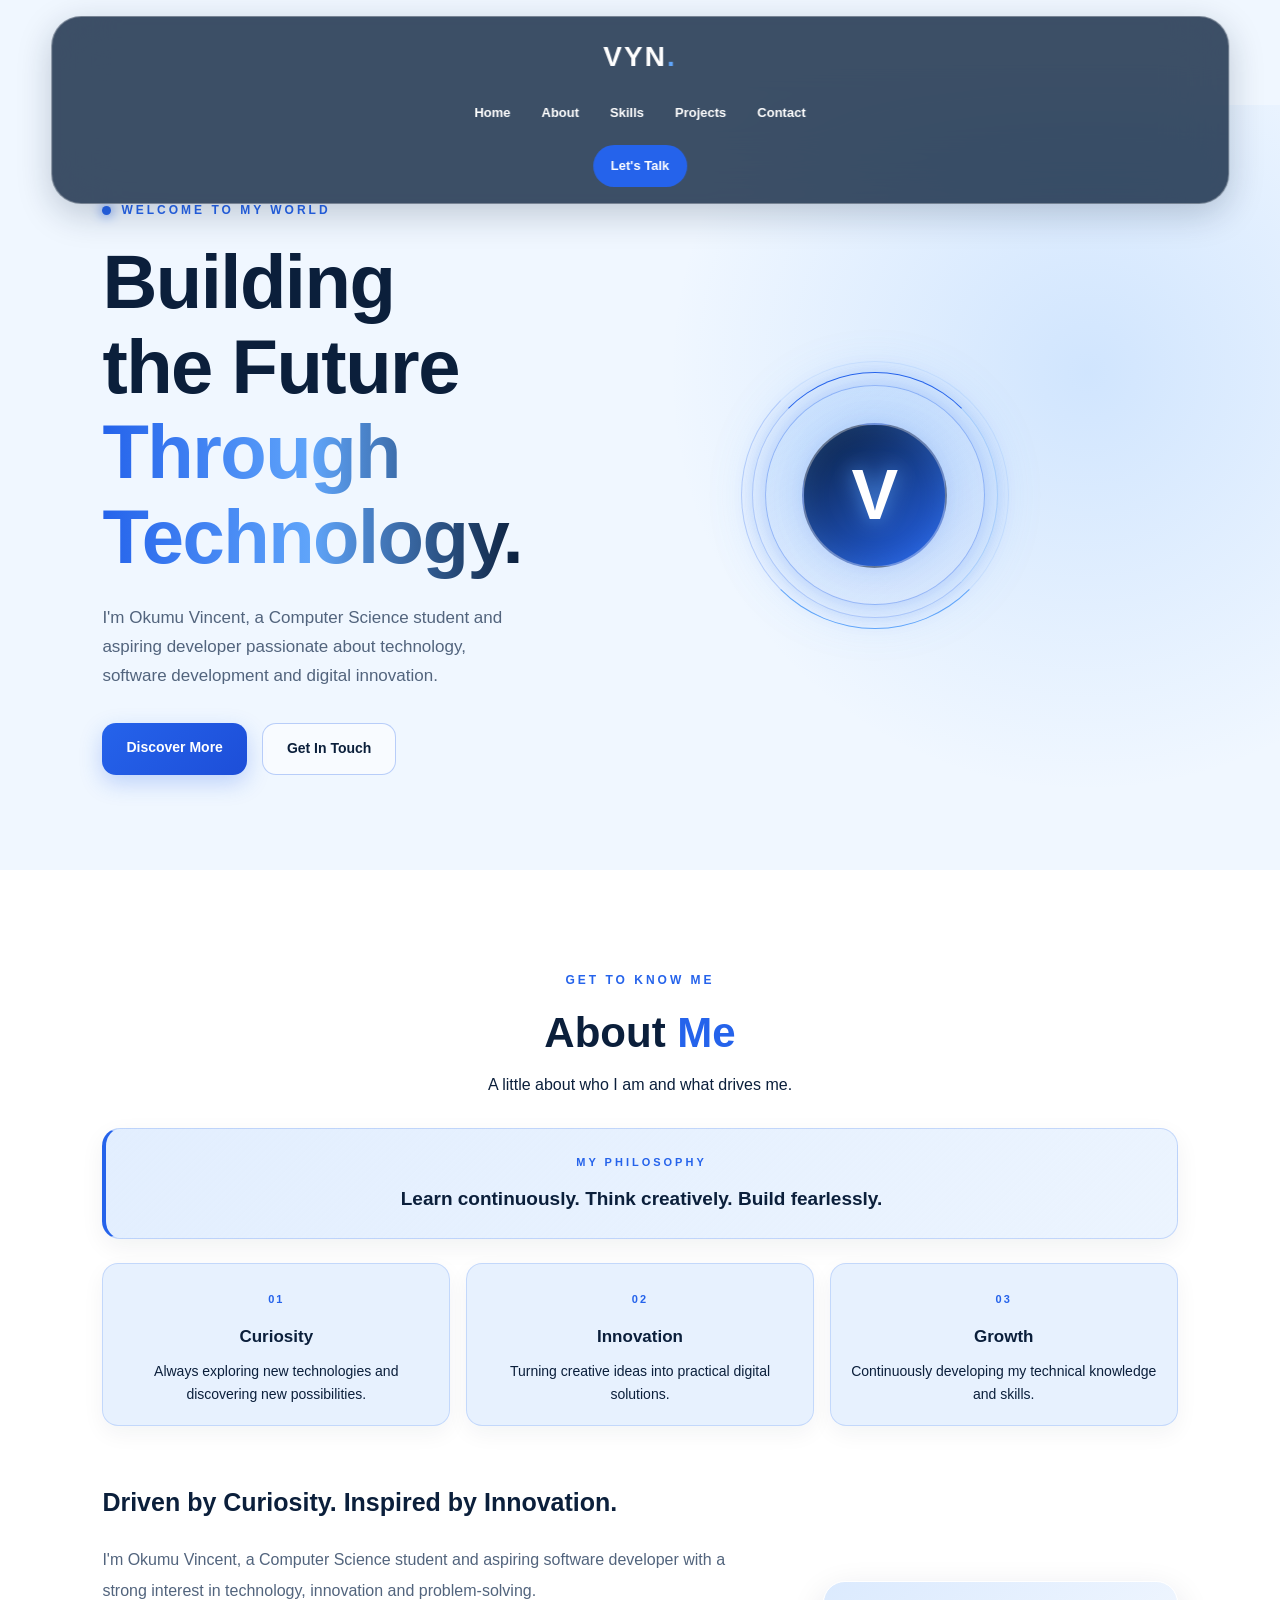
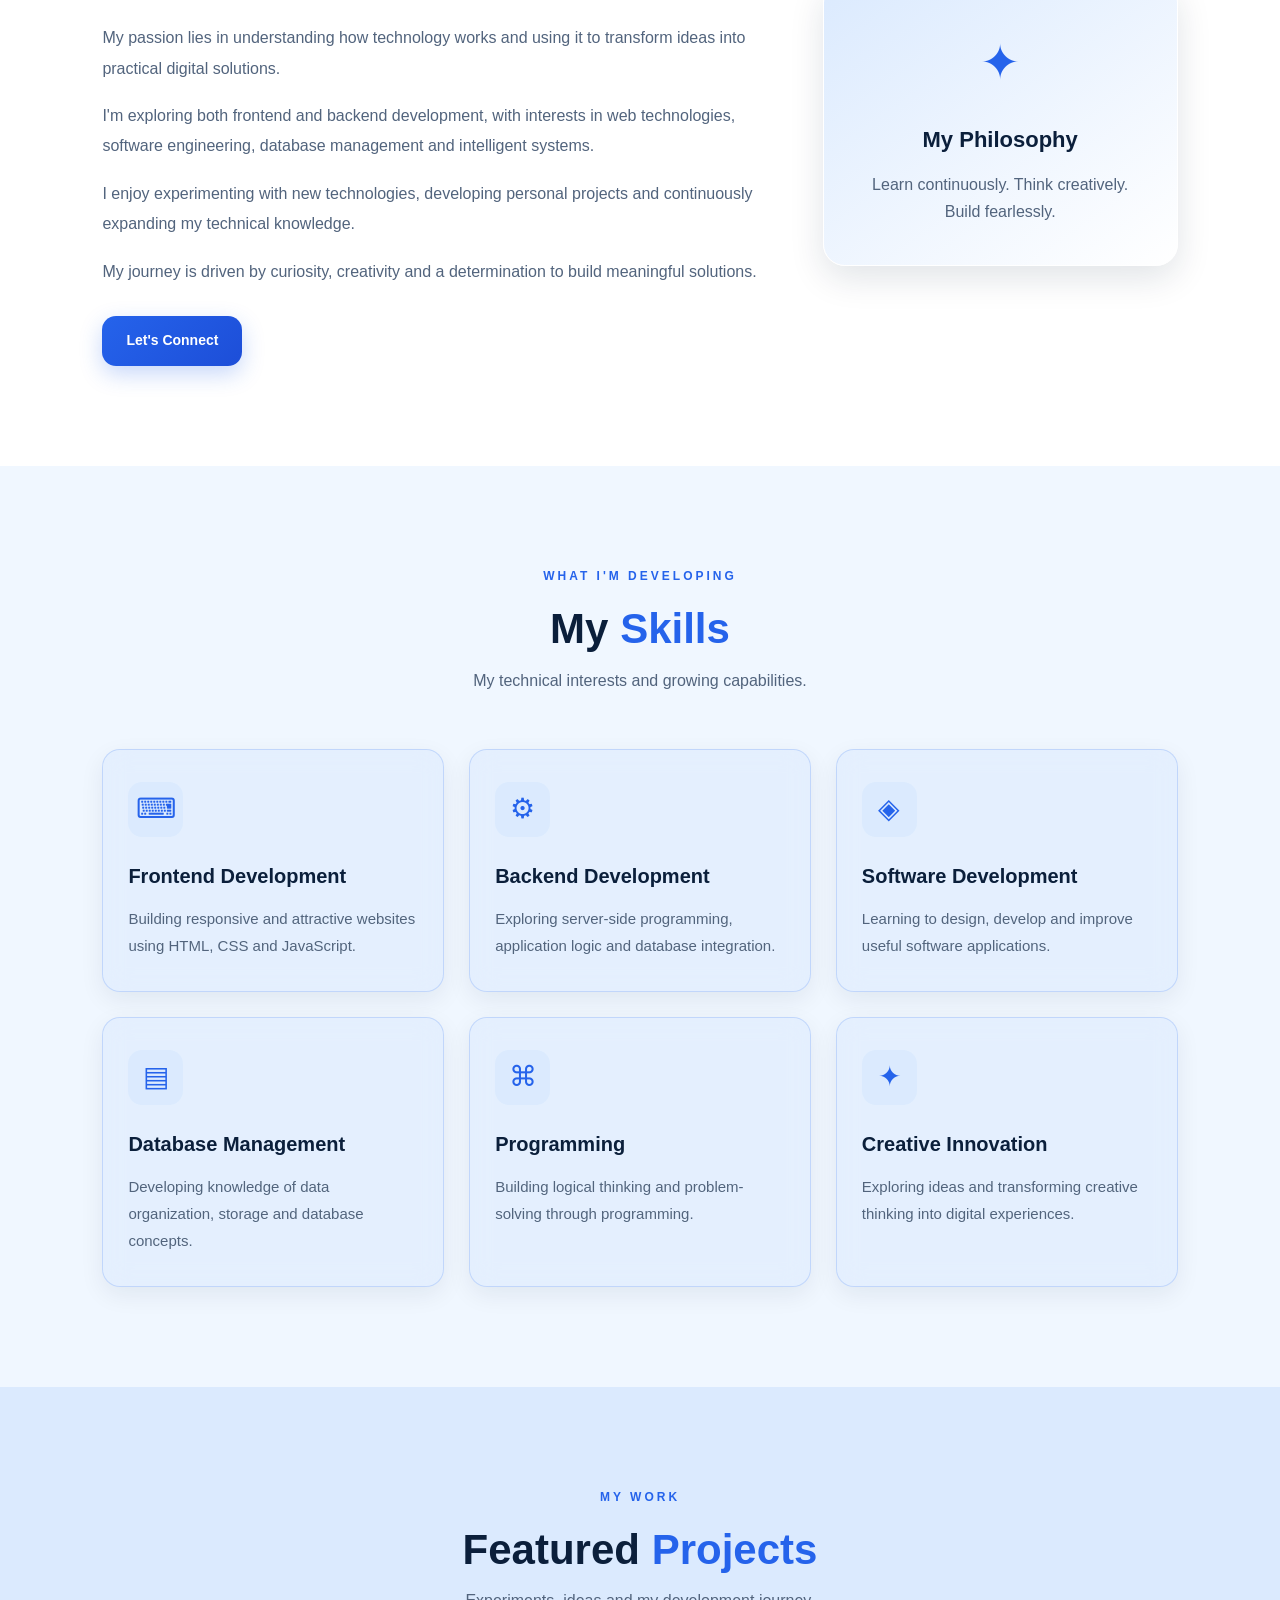
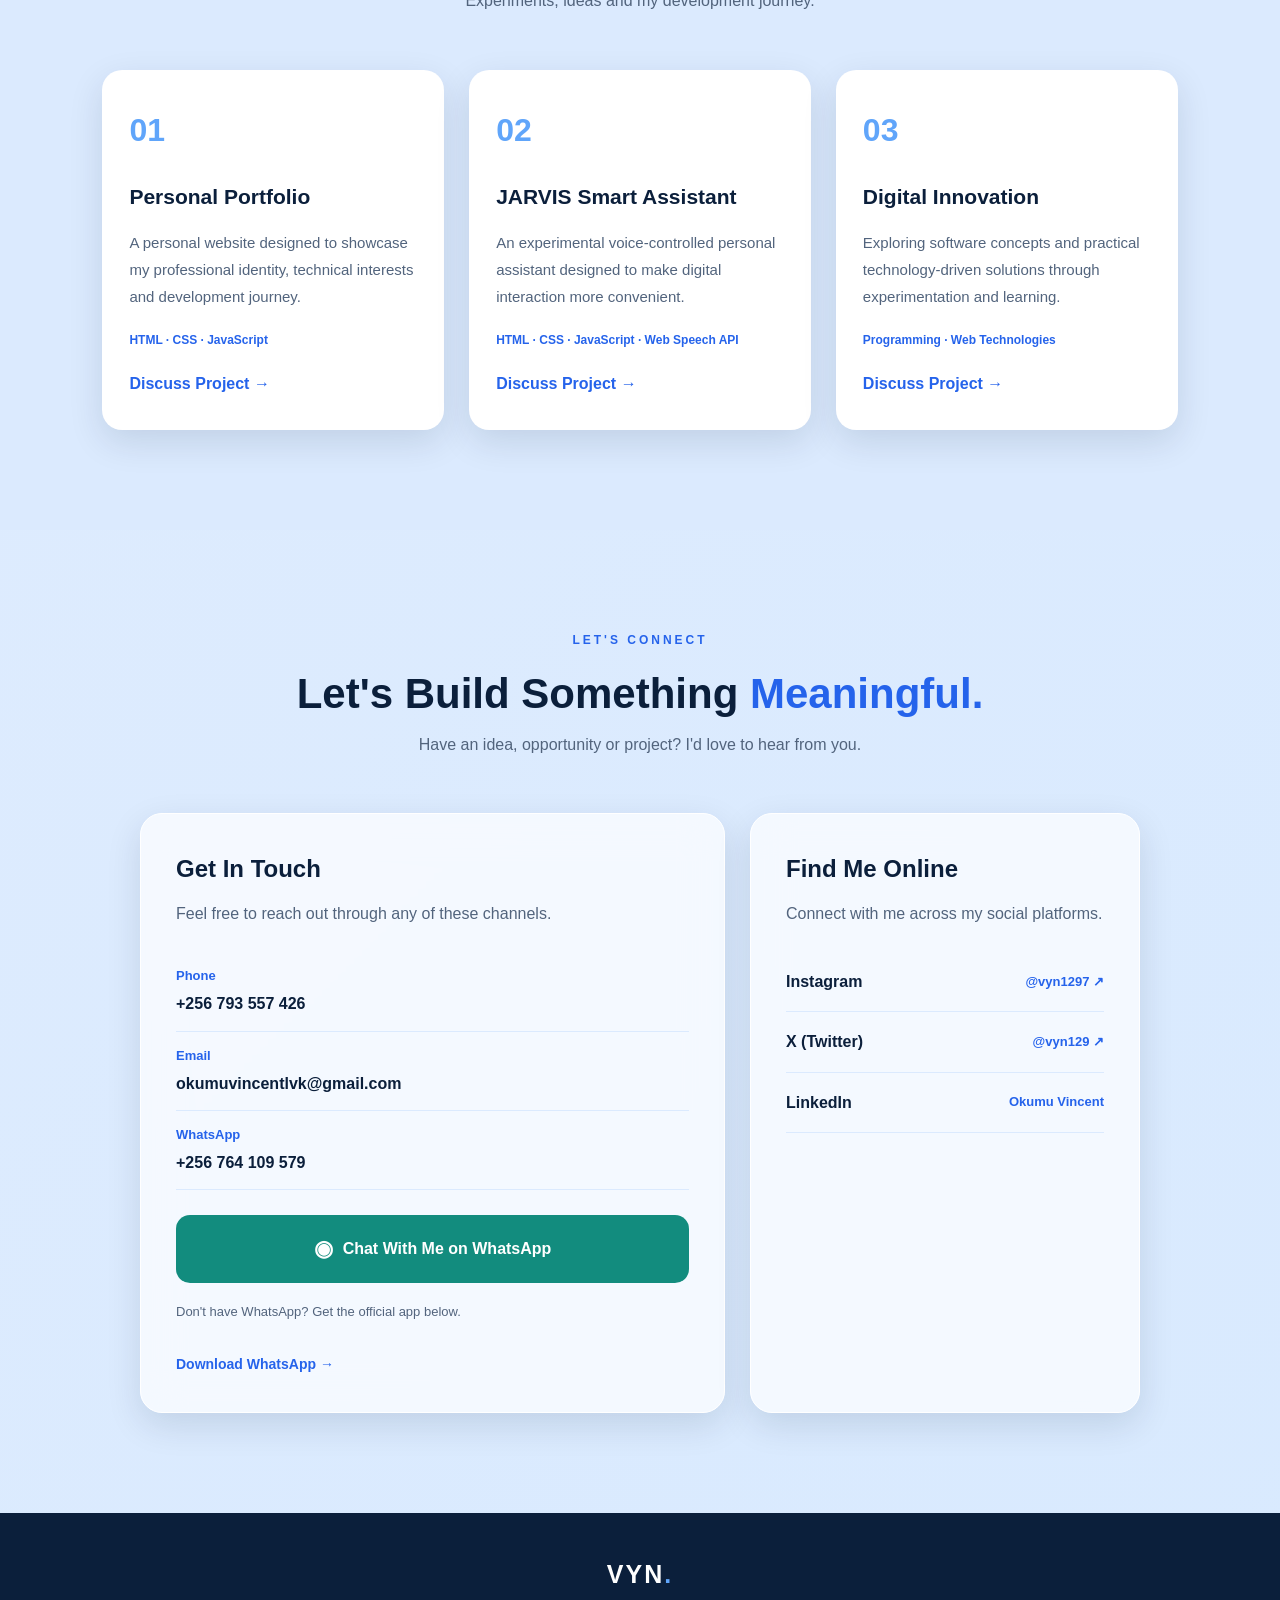
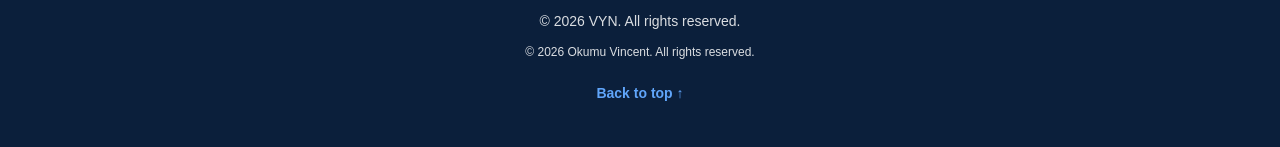
<file: index.html>
<!DOCTYPE html>
<html lang="en">
<head>
  <meta charset="UTF-8">
  <meta name="viewport" content="width=device-width, initial-scale=1.0">

  <title>Okumu Vincent | Computer Science Student & Developer</title>

  <meta name="description" content="Explore Okumu Vincent's portfolio, showcasing computer science, web development and programming projects.">

  <meta name="author" content="Okumu Vincent">

  <link rel="stylesheet" href="style.css">
</head>
<body>


  <!-- NAVIGATION -->
  <header class="navbar">
    <a href="#home" class="logo">VYN<span>.</span></a>

    
<nav class="main-nav">
  <a href="#home">Home</a>
  <a href="#about">About</a>
  <a href="#skills">Skills</a>
  <a href="#projects">Projects</a>
  <a href="#contact">Contact</a>
</nav>


    <a href="#contact" class="nav-button">Let's Talk</a>
  </header>

  
<!-- HERO -->
<section id="home" class="hero">
  <div class="hero-content">
    <p class="hero-tag">
      <span class="tag-dot"></span>
      WELCOME TO MY WORLD
    </p>

    <h1>
      Building the Future
      <span>Through Technology.</span>
    </h1>

    <p class="hero-description">
      I'm Okumu Vincent, a Computer Science student
      and aspiring developer passionate about technology,
      software development and digital innovation.
    </p>

    <div class="hero-buttons">
      <a href="#about" class="btn-primary">
        Discover More
      </a>

      <a href="#contact" class="btn-outline">
        Get In Touch
      </a>
    </div>
  </div>

  <div class="hero-visual">
    <div class="hero-circle">
      <div class="inner-circle">
        <span>V</span>
      </div>
    </div>
  </div>
</section>


  <!-- ABOUT -->
  <section id="about" class="about">
    <div class="section-heading">
      <p class="section-tag">GET TO KNOW ME</p>
      <h2>About <span>Me</span></h2>
      <p>A little about who I am and what drives me.</p>
      <div class="about-philosophy">
  <span>MY PHILOSOPHY</span>
  <h3>Learn continuously. Think creatively. Build fearlessly.</h3>
</div>
      
<div class="about-values">

  <div class="value-card">
    <span class="value-number">01</span>
    <h3>Curiosity</h3>
    <p>Always exploring new technologies and discovering new possibilities.</p>
  </div>

  <div class="value-card">
    <span class="value-number">02</span>
    <h3>Innovation</h3>
    <p>Turning creative ideas into practical digital solutions.</p>
  </div>

  <div class="value-card">
    <span class="value-number">03</span>
    <h3>Growth</h3>
    <p>Continuously developing my technical knowledge and skills.</p>
  </div>

</div>

    </div>

    <div class="about-content">
      <div class="about-text">
        <h3>Driven by Curiosity. Inspired by Innovation.</h3>

        <p>
          I'm Okumu Vincent, a Computer Science student
          and aspiring software developer with a strong
          interest in technology, innovation and problem-solving.
        </p>

        <p>
          My passion lies in understanding how technology works
          and using it to transform ideas into practical
          digital solutions.
        </p>

        <p>
          I'm exploring both frontend and backend development,
          with interests in web technologies, software engineering,
          database management and intelligent systems.
        </p>

        <p>
          I enjoy experimenting with new technologies,
          developing personal projects and continuously
          expanding my technical knowledge.
        </p>

        <p>
          My journey is driven by curiosity, creativity
          and a determination to build meaningful solutions.
        </p>

        <a href="#contact" class="btn-primary">Let's Connect</a>
      </div>

      <div class="about-card">
        <div class="about-icon">✦</div>
        <h3>My Philosophy</h3>
        <p>
          Learn continuously. Think creatively.
          Build fearlessly.
        </p>
      </div>
    </div>
  </section>

  <!-- SKILLS -->
  <section id="skills" class="skills">
    <div class="section-heading">
      <p class="section-tag">WHAT I'M DEVELOPING</p>
      <h2>My <span>Skills</span></h2>
      <p>My technical interests and growing capabilities.</p>
    </div>

    <div class="skills-container">

      <div class="skill-card">
        <div class="skill-icon">⌨</div>
        <h3>Frontend Development</h3>
        <p>
          Building responsive and attractive websites
          using HTML, CSS and JavaScript.
        </p>
      </div>

      <div class="skill-card">
        <div class="skill-icon">⚙</div>
        <h3>Backend Development</h3>
        <p>
          Exploring server-side programming,
          application logic and database integration.
        </p>
      </div>

      <div class="skill-card">
        <div class="skill-icon">◈</div>
        <h3>Software Development</h3>
        <p>
          Learning to design, develop and improve
          useful software applications.
        </p>
      </div>

      <div class="skill-card">
        <div class="skill-icon">▤</div>
        <h3>Database Management</h3>
        <p>
          Developing knowledge of data organization,
          storage and database concepts.
        </p>
      </div>

      <div class="skill-card">
        <div class="skill-icon">⌘</div>
        <h3>Programming</h3>
        <p>
          Building logical thinking and
          problem-solving through programming.
        </p>
      </div>

      <div class="skill-card">
        <div class="skill-icon">✦</div>
        <h3>Creative Innovation</h3>
        <p>
          Exploring ideas and transforming
          creative thinking into digital experiences.
        </p>
      </div>

    </div>
  </section>

  <!-- PROJECTS -->
  <section id="projects" class="projects">
    <div class="section-heading">
      <p class="section-tag">MY WORK</p>
      <h2>Featured <span>Projects</span></h2>
      <p>Experiments, ideas and my development journey.</p>
    </div>

    <div class="projects-container">

      <div class="project-card">
        <div class="project-number">01</div>
        <h3>Personal Portfolio</h3>
        <p>
          A personal website designed to showcase my
          professional identity, technical interests
          and development journey.
        </p>
        <div class="project-tech">
          HTML · CSS · JavaScript
        </div>
        <a href="#contact" class="project-link">
          Discuss Project →
        </a>
      </div>

      <div class="project-card">
        <div class="project-number">02</div>
        <h3>JARVIS Smart Assistant</h3>
        <p>
          An experimental voice-controlled personal
          assistant designed to make digital
          interaction more convenient.
        </p>
        <div class="project-tech">
          HTML · CSS · JavaScript · Web Speech API
        </div>
        <a href="#contact" class="project-link">
          Discuss Project →
        </a>
      </div>

      <div class="project-card">
        <div class="project-number">03</div>
        <h3>Digital Innovation</h3>
        <p>
          Exploring software concepts and practical
          technology-driven solutions through
          experimentation and learning.
        </p>
        <div class="project-tech">
          Programming · Web Technologies
        </div>
        <a href="#contact" class="project-link">
          Discuss Project →
        </a>
      </div>

    </div>
  </section>

  <!-- CONTACT -->
  <section id="contact" class="contact">
    <div class="section-heading">
      <p class="section-tag">LET'S CONNECT</p>
      <h2>Let's Build Something <span>Meaningful.</span></h2>
      <p>
        Have an idea, opportunity or project?
        I'd love to hear from you.
      </p>
    </div>

    <div class="contact-container">

      <div class="contact-card">
        <h3>Get In Touch</h3>
        <p>Feel free to reach out through any of these channels.</p>

        <div class="contact-item">
          <strong>Phone</strong>
          <a href="tel:+256793557426">+256 793 557 426</a>
        </div>

        <div class="contact-item">
          <strong>Email</strong>
          <a href="mailto:okumuvincentlvk@gmail.com">
            okumuvincentlvk@gmail.com
          </a>
        </div>

        <div class="contact-item">
          <strong>WhatsApp</strong>
          <a href="https://wa.me/256764109579?text=Hello%20Okumu%20Vincent%2C%20I%20visited%20your%20portfolio."
             target="_blank"
             rel="noopener noreferrer">
            +256 764 109 579
          </a>
        </div>

        <a
          href="https://wa.me/256764109579?text=Hello%20Okumu%20Vincent%2C%20I%20visited%20your%20portfolio."
          class="whatsapp-button"
          target="_blank"
          rel="noopener noreferrer">
          <span>◉</span> Chat With Me on WhatsApp
        </a>

        <p class="whatsapp-note">
          Don't have WhatsApp? Get the official app below.
        </p>

        <a
          href="https://www.whatsapp.com/download"
          class="download-link"
          target="_blank"
          rel="noopener noreferrer">
          Download WhatsApp →
        </a>
      </div>

      <div class="social-card">
        <h3>Find Me Online</h3>
        <p>Connect with me across my social platforms.</p>

        <a href="https://instagram.com/vyn1297"
           target="_blank" rel="noopener noreferrer">
          Instagram <span>@vyn1297 ↗</span>
        </a>

        <a href="https://x.com/vyn129"
           target="_blank" rel="noopener noreferrer">
          X (Twitter) <span>@vyn129 ↗</span>
        </a>

        <div class="social-item">
          LinkedIn <span>Okumu Vincent</span>
        </div>
      </div>

    </div>
  </section>

  <!-- FOOTER -->
  <footer>
    <a href="#home" class="footer-logo">VYN<span>.</span></a>

    <p>
      Designed with passion by Okumu Vincent.
    </p>

    <p class="copyright">
      © 2026 Okumu Vincent. All rights reserved.
    </p>

    <a href="#home" class="back-top">Back to top ↑</a>
  </footer>

</div>
<script src="script.js"></script>
</body>
</html>
</file>
<file: style.css>
/* ======================================
   VYN PORTFOLIO — COMPLETE DESIGN SYSTEM
   Liquid Glass | Navy | Electric Blue
====================================== */

/* DESIGN VARIABLES */
:root {
  --primary: #0B1F3B;
  --accent: #2563EB;
  --secondary: #60A5FA;
  --surface: #DBEAFE;
  --background: #F0F7FF;
  --text: #0B1F3B;
  --muted: #52647D;
  --glass: rgba(255,255,255,0.58);
  --shadow: 0 12px 35px rgba(11,31,59,0.12);
}

/* GLOBAL RESET */
* {
  margin: 0;
  padding: 0;
  box-sizing: border-box;
  scroll-behavior: smooth;
}

html {
  scroll-padding-top: 110px;
}

body {
  font-family: 'Segoe UI', Arial, sans-serif;
  background: var(--background);
  color: var(--text);
  line-height: 1.7;
  overflow-x: hidden;
  padding-top: 105px;
}

a {
  text-decoration: none;
  color: inherit;
}

::selection {
  background: var(--accent);
  color: white;
}

.website {
  width: 100%;
  overflow: hidden;
}

/* ======================================
   NAVIGATION
====================================== */


.navbar {
  position: fixed;
  top: 16px;
  left: 50%;
  transform: translateX(-50%);
  width: 92%;
  max-width: 1200px;
  z-index: 1000;

  display: flex;
  flex-direction: column;
  align-items: center;
  justify-content: center;
  gap: 12px;

  padding: 16px 20px;
  background: rgba(11,31,59,0.78);

  backdrop-filter: blur(30px) saturate(190%);
  -webkit-backdrop-filter: blur(30px) saturate(190%);

  border: 1px solid rgba(255,255,255,0.3);
  border-radius: 30px;

  box-shadow: 0 10px 35px rgba(11,31,59,0.22);
}

.logo,
.footer-logo {
  color: white;
  font-size: 25px;
  font-weight: 900;
  letter-spacing: 2px;
}

.logo span,
.footer-logo span {
  color: var(--secondary);
}

.navbar nav {
  display: flex;
  align-items: center;
  gap: 5px;
}

.navbar nav a {
  color: white;
  font-size: 13px;
  font-weight: 600;
  padding: 9px 13px;
  border-radius: 30px;
  transition: 0.3s ease;
}

.navbar nav a:hover {
  background: rgba(96,165,250,0.25);
  color: white;
}

.nav-button {
  background: var(--accent);
  color: white;
  padding: 10px 18px;
  border-radius: 30px;
  font-size: 13px;
  font-weight: 700;
  transition: 0.3s ease;
}

.nav-button:hover {
  background: var(--secondary);
  transform: translateY(-2px);
}

/* ======================================
   HERO
====================================== */

.hero {
  min-height: 85vh;
  padding: 80px 8%;

  display: flex;
  align-items: center;
  justify-content: space-between;
  gap: 50px;

  background:
    radial-gradient(
      circle at 85% 35%,
      rgba(96,165,250,0.22),
      transparent 35%
    ),
    var(--background);
}

.hero-content {
  max-width: 620px;
}

.hero-tag,
.section-tag {
  color: var(--accent);
  font-size: 12px;
  font-weight: 800;
  letter-spacing: 3px;
  margin-bottom: 18px;
}

.hero h1 {
  font-size: clamp(42px, 6vw, 76px);
  line-height: 1.12;
  letter-spacing: -2px;
  margin-bottom: 25px;
  font-weight: 850;
}

.hero h1 span {
  display: block;
  color: var(--accent);
}

.hero-description {
  max-width: 520px;
  font-size: 17px;
  color: var(--muted);
  margin-bottom: 32px;
}

.hero-buttons {
  display: flex;
  flex-wrap: wrap;
  gap: 15px;
}

/* BUTTONS */
.btn-primary,
.btn-outline {
  display: inline-block;
  padding: 13px 24px;
  border-radius: 14px;
  font-size: 14px;
  font-weight: 700;
  transition: 0.3s ease;
}

.btn-primary {
  background: linear-gradient(135deg,var(--accent),#1D4ED8);
  color: white;
  box-shadow: 0 8px 22px rgba(37,99,235,0.25);
}

.btn-outline {
  background: rgba(255,255,255,0.5);
  color: var(--primary);
  border: 1px solid rgba(37,99,235,0.3);
  backdrop-filter: blur(16px);
}

.btn-primary:hover,
.btn-outline:hover {
  transform: translateY(-4px);
  box-shadow: 0 12px 25px rgba(37,99,235,0.2);
}

/* ======================================
   HERO CIRCLE
====================================== */

.hero-visual {
  display: flex;
  justify-content: center;
  align-items: center;
  width: 100%;
  margin-top: 45px;
  padding: 20px 0 50px;
  position: relative;
  animation: fadeUp 1.2s ease both;
  animation-delay: 1.3s;
}

.hero-circle {
  width: 220px;
  height: 220px;
  border-radius: 50%;

  display: flex;
  justify-content: center;
  align-items: center;

  position: relative;

  background: linear-gradient(
    145deg,
    rgba(96,165,250,0.25),
    rgba(37,99,235,0.08)
  );

  border: 1px solid rgba(37,99,235,0.35);

  backdrop-filter: blur(15px);
  -webkit-backdrop-filter: blur(15px);

  box-shadow:
    0 0 25px rgba(37,99,235,0.22),
    0 0 55px rgba(96,165,250,0.25),
    inset 0 0 25px rgba(255,255,255,0.15);

  animation: heroFloat 5s ease-in-out infinite;
}

.inner-circle {
  width: 145px;
  height: 145px;
  border-radius: 50%;

  display: flex;
  justify-content: center;
  align-items: center;

  background: linear-gradient(145deg,#0B1F3B,#2563EB);

  border: 2px solid rgba(255,255,255,0.35);

  box-shadow:
    inset 0 0 25px rgba(96,165,250,0.2),
    0 0 25px rgba(37,99,235,0.2);
}

.inner-circle span {
  color: white;
  font-size: 70px;
  font-weight: 800;
  text-shadow: 0 0 20px rgba(96,165,250,0.8);
}

/* FUTURISTIC EMBLEM GLOW */

.hero-circle::before {
  content: "";
  position: absolute;
  inset: -14px;
  border: 1px solid rgba(37,99,235,0.25);
  border-top-color: #2563EB;
  border-right-color: rgba(96,165,250,0.35);
  border-radius: 50%;
  box-shadow: 0 0 20px rgba(37,99,235,0.12);
  pointer-events: none;
  animation: orbitClockwise 12s linear infinite;
}

.hero-circle::after {
  content: "";
  position: absolute;
  inset: -25px;
  border: 1px solid rgba(96,165,250,0.15);
  border-bottom-color: #60A5FA;
  border-left-color: rgba(37,99,235,0.25);
  border-radius: 50%;
  pointer-events: none;
  animation: orbitCounter 18s linear infinite;
}

/* HERO ANIMATIONS */

@keyframes float {
  0%,100% {
    transform: translateY(0);
  }
  50% {
    transform: translateY(-12px);
  }
}

@keyframes heroFloat {
  0%,100% {
    transform: translateY(0);
  }
  50% {
    transform: translateY(-12px);
  }
}

@keyframes orbitClockwise {
  from {
    transform: rotate(0deg);
  }
  to {
    transform: rotate(360deg);
  }
}

@keyframes orbitCounter {
  from {
    transform: rotate(360deg);
  }
  to {
    transform: rotate(0deg);
  }
}

@keyframes dotPulse {
  0%,100% {
    opacity: 1;
    transform: scale(1);
  }
  50% {
    opacity: 0.45;
    transform: scale(0.8);
  }
}

@keyframes fadeUp {
  from {
    opacity: 0;
    transform: translateY(25px);
  }
  to {
    opacity: 1;
    transform: translateY(0);
  }
}

/* PREMIUM HERO ENHANCEMENTS */

.hero-tag {
  display: flex;
  align-items: center;
  gap: 10px;
  letter-spacing: 3px;
  font-weight: 700;
  color: #2563EB;
  animation: fadeUp 0.8s ease both;
  animation-delay: 0.2s;
}

.tag-dot {
  width: 9px;
  height: 9px;
  background: #2563EB;
  border-radius: 50%;
  box-shadow: 0 0 12px #2563EB;
  animation: dotPulse 2s infinite;
}

.hero-content h1 {
  line-height: 1.12;
  letter-spacing: -1.5px;
  animation: fadeUp 1s ease both;
  animation-delay: 0.4s;
}

.hero-content h1 span {
  display: block;
  background: linear-gradient(
    90deg,
    #2563EB,
    #60A5FA,
    #0B1F3B
  );
  -webkit-background-clip: text;
  background-clip: text;
  -webkit-text-fill-color: transparent;
}

.hero-description {
  animation: fadeUp 1s ease both;
  animation-delay: 0.7s;
}

.hero-buttons {
  animation: fadeUp 1s ease both;
  animation-delay: 1s;
}

/* ======================================
   GENERAL SECTION HEADINGS
====================================== */

.section-heading {
  text-align: center;
  margin-bottom: 55px;
}

.section-heading h2 {
  font-size: clamp(30px,4vw,42px);
  margin: 12px 0;
  line-height: 1.2;
}

.section-heading h2 span {
  color: var(--accent);
}

.section-heading > p:last-child {
  color: var(--muted);
}

/* ======================================
   ABOUT
====================================== */

.about {
  padding: 100px 8%;
  background: white;
}

.about-content {
  display: grid;
  grid-template-columns: 1.5fr 0.8fr;
  align-items: center;
  gap: 55px;
}

.about-text h3 {
  font-size: 25px;
  margin-bottom: 22px;
}

.about-text p {
  color: var(--muted);
  margin-bottom: 17px;
  line-height: 1.9;
}

.about-text .btn-primary {
  margin-top: 12px;
}

.about-card {
  padding: 40px 30px;
  border-radius: 22px;
  background: linear-gradient(145deg,#DBEAFE,#FFFFFF);
  border: 1px solid white;
  box-shadow: var(--shadow);
  text-align: center;
  transition: 0.3s ease;
}

.about-card:hover {
  transform: translateY(-8px);
}

.about-icon {
  font-size: 48px;
  color: var(--accent);
  margin-bottom: 18px;
}

.about-card h3 {
  font-size: 22px;
  margin-bottom: 12px;
}

.about-card p {
  color: var(--muted);
}

/* ABOUT PHILOSOPHY CARD */

.about-philosophy {
  margin-top: 30px;
  padding: 24px;
  background: linear-gradient(
    135deg,
    rgba(219,234,254,0.8),
    rgba(96,165,250,0.12)
  );
  border: 1px solid rgba(37,99,235,0.2);
  border-left: 4px solid #2563EB;
  border-radius: 18px;
  box-shadow: 0 8px 25px rgba(11,31,59,0.06);
}

.about-philosophy span {
  display: block;
  color: #2563EB;
  font-size: 11px;
  font-weight: 800;
  letter-spacing: 3px;
  margin-bottom: 12px;
}

.about-philosophy h3 {
  color: #0B1F3B;
  font-size: 19px;
  line-height: 1.6;
  margin: 0;
}

/* ABOUT VALUES CARDS */

.about-values {
  display: grid;
  grid-template-columns: repeat(3,minmax(0,1fr));
  gap: 16px;
  margin-top: 24px;
}

.value-card {
  padding: 20px;
  background: rgba(219,234,254,0.65);
  border: 1px solid rgba(37,99,235,0.18);
  border-radius: 16px;
  box-shadow: 0 8px 22px rgba(11,31,59,0.05);
  transition: transform 0.3s ease, box-shadow 0.3s ease;
}

.value-card:hover {
  transform: translateY(-7px);
  box-shadow: 0 14px 30px rgba(37,99,235,0.16);
  border-color: rgba(37,99,235,0.45);
}

.value-number {
  color: #2563EB;
  font-size: 11px;
  font-weight: 800;
  letter-spacing: 2px;
}

.value-card h3 {
  color: #0B1F3B;
  margin: 12px 0 8px;
  font-size: 17px;
}

.value-card p {
  color: #0B1F3B;
  font-size: 14px;
  line-height: 1.6;
  margin: 0;
}

/* ======================================
   SKILLS
====================================== */

.skills {
  padding: 100px 8%;
  background: var(--background);
}

.skills-container {
  display: grid;
  grid-template-columns: repeat(3,1fr);
  gap: 25px;
}

.skill-card {
  background: rgba(219,234,254,0.55);
  padding: 32px 25px;
  border-radius: 18px;
  border: 1px solid rgba(37,99,235,0.18);
  backdrop-filter: blur(14px);
  -webkit-backdrop-filter: blur(14px);
  box-shadow: 0 8px 25px rgba(11,31,59,0.07);
  transition: transform 0.3s ease,
              box-shadow 0.3s ease,
              border-color 0.3s ease;
}

.skill-card:hover {
  transform: translateY(-6px);
  border-color: rgba(37,99,235,0.5);
  box-shadow: 0 15px 32px rgba(37,99,235,0.14);
}

.skill-icon {
  width: 55px;
  height: 55px;
  background: var(--surface);
  color: var(--accent);
  display: flex;
  align-items: center;
  justify-content: center;
  border-radius: 14px;
  font-size: 28px;
  margin-bottom: 22px;
}

.skill-card h3 {
  font-size: 20px;
  margin-bottom: 12px;
}

.skill-card p {
  color: var(--muted);
  line-height: 1.8;
  font-size: 15px;
}

/* ======================================
   PROJECTS
====================================== */

.projects {
  padding: 100px 8%;
  background: var(--surface);
}

.projects-container {
  display: grid;
  grid-template-columns: repeat(3,1fr);
  gap: 25px;
}

.project-card {
  background: white;
  padding: 32px 26px;
  border-radius: 20px;
  border: 1px solid rgba(255,255,255,0.8);
  box-shadow: var(--shadow);
  transition: 0.35s ease;
}

.project-card:hover {
  transform: translateY(-9px);
  box-shadow: 0 18px 40px rgba(11,31,59,0.16);
}

.project-number {
  color: var(--secondary);
  font-size: 32px;
  font-weight: 900;
  margin-bottom: 22px;
}

.project-card h3 {
  font-size: 21px;
  margin-bottom: 14px;
}

.project-card p {
  color: var(--muted);
  font-size: 15px;
  line-height: 1.8;
}

.project-tech {
  margin: 20px 0;
  color: var(--accent);
  font-size: 12px;
  font-weight: 800;
}

.project-link {
  color: var(--accent);
  font-weight: 750;
}

.project-link:hover {
  color: var(--primary);
}

/* ======================================
   CONTACT
====================================== */

.contact {
  padding: 100px 8%;
  background: linear-gradient(
    135deg,
    rgba(219,234,254,0.9),
    rgba(96,165,250,0.16)
  );
}

.contact-container {
  display: grid;
  grid-template-columns: 1.2fr 0.8fr;
  gap: 25px;
  max-width: 1000px;
  margin: auto;
}

.contact-card,
.social-card {
  background: rgba(255,255,255,0.7);
  padding: 35px;
  border-radius: 22px;
  border: 1px solid white;
  box-shadow: var(--shadow);
  backdrop-filter: blur(20px);
}

.contact-card h3,
.social-card h3 {
  font-size: 24px;
  margin-bottom: 10px;
}

.contact-card > p,
.social-card > p {
  color: var(--muted);
  margin-bottom: 25px;
}

.contact-item {
  display: flex;
  flex-direction: column;
  gap: 3px;
  padding: 13px 0;
  border-bottom: 1px solid var(--surface);
}

.contact-item strong {
  color: var(--accent);
  font-size: 13px;
}

.contact-item a {
  overflow-wrap: anywhere;
  font-weight: 600;
}

.contact-item a:hover {
  color: var(--accent);
}

/* WHATSAPP */

.whatsapp-button {
  display: flex;
  align-items: center;
  justify-content: center;
  gap: 10px;
  margin-top: 25px;
  padding: 15px 20px;
  background: #128C7E;
  color: white;
  border-radius: 14px;
  font-weight: 800;
  transition: 0.3s ease;
}

.whatsapp-button:hover {
  background: #075E54;
  transform: translateY(-4px);
  box-shadow: 0 10px 25px rgba(18,140,126,0.25);
}

.whatsapp-button span {
  font-size: 22px;
}

.whatsapp-note {
  margin-top: 18px;
  margin-bottom: 5px;
  font-size: 13px;
  color: var(--muted);
}

.download-link {
  display: inline-block;
  color: var(--accent);
  font-weight: 750;
  font-size: 14px;
  margin-top: 5px;
}

.download-link:hover {
  text-decoration: underline;
}

/* SOCIAL LINKS */

.social-card > a,
.social-item {
  display: flex;
  justify-content: space-between;
  align-items: center;
  gap: 10px;
  padding: 16px 0;
  border-bottom: 1px solid var(--surface);
  font-weight: 700;
}

.social-card > a span,
.social-item span {
  color: var(--accent);
  font-size: 13px;
  text-align: right;
}

.social-card > a:hover {
  color: var(--accent);
}

/* ======================================
   FOOTER
====================================== */

footer {
  background: var(--primary);
  color: white;
  padding: 40px 8%;
  text-align: center;
}

footer .footer-logo {
  display: inline-block;
  margin-bottom: 15px;
}

footer p {
  font-size: 14px;
  opacity: 0.85;
}

footer .copyright {
  margin-top: 8px;
  font-size: 12px;
}

.back-top {
  display: inline-block;
  margin-top: 20px;
  color: var(--secondary);
  font-size: 14px;
  font-weight: 700;
}

/* ======================================
   TABLET
====================================== */

@media (max-width: 900px) {

  .hero-circle {
    width: 230px;
    height: 230px;
  }

  .inner-circle {
    width: 150px;
    height: 150px;
  }

  .inner-circle span {
    font-size: 55px;
  }

  .skills-container {
    grid-template-columns: repeat(2,1fr);
  }

  .projects-container {
    grid-template-columns: repeat(2,1fr);
  }
}

/* ======================================
   MOBILE
====================================== */

@media (max-width: 768px) {

  html {
    scroll-behavior: smooth;
    overflow-x: hidden;
  }

  body {
    padding-top: 125px;
    overflow-x: hidden;
    width: 100%;
  }

  /* MOBILE NAVIGATION */

  .navbar {
    top: 10px;
    left: 3%;
    transform: none;
    width: 94%;
    padding: 12px 14px;
    border-radius: 22px;

    display: flex;
    flex-direction: row;
    align-items: center;
    justify-content: space-between;
    gap: 5px;
  }

  .navbar .logo {
    flex-shrink: 0;
    font-size: 22px;
  }

  .navbar .main-nav {
    flex: 1;
    width: auto;
    min-width: 0;

    display: flex;
    justify-content: center;
    align-items: center;
    flex-wrap: wrap;
    gap: 3px;

    padding: 0;
  }

  .navbar .main-nav a {
    font-size: 11px;
    padding: 7px 5px;
    white-space: nowrap;
  }

  .nav-button {
    display: none;
  }

  /* HERO */

  .hero {
    flex-direction: column;
    text-align: center;
    padding: 60px 7%;
    min-height: auto;
  }

  .hero-tag {
    justify-content: center;
  }

  .hero-description {
    margin-left: auto;
    margin-right: auto;
    font-size: 15px;
  }

  .hero-buttons {
    justify-content: center;
  }

  .hero-visual {
    margin-top: 25px;
  }

  .hero-circle {
    width: 205px;
    height: 205px;
  }

  .inner-circle {
    width: 135px;
    height: 135px;
  }

  .inner-circle span {
    font-size: 48px;
  }

  /* SECTIONS */

  .about,
  .skills,
  .projects,
  .contact {
    padding: 75px 6%;
  }

  .about-content {
    grid-template-columns: 1fr;
    gap: 30px;
  }

  .about-text {
    text-align: left;
  }

  .skills-container,
  .projects-container {
    grid-template-columns: 1fr;
  }

  .contact-container {
    grid-template-columns: 1fr;
  }

  .contact-card,
  .social-card {
    padding: 26px 21px;
  }

  /* VALUES */

  .about-values {
    grid-template-columns: 1fr;
  }

  /* GENERAL MOBILE LAYOUT */

  section {
    width: 100%;
  }

  img {
    max-width: 100%;
    height: auto;
  }

  .card,
  .about-card,
  .skill-card,
  .project-card {
    width: 100%;
    max-width: 100%;
  }

  h2 {
    font-size: clamp(25px,7vw,34px);
  }
}

/* ======================================
   SMALL PHONES
====================================== */

@media (max-width: 400px) {

  .navbar {
    padding: 10px 9px;
    gap: 2px;
  }

  .navbar .logo {
    font-size: 19px;
    letter-spacing: 1px;
  }

  .navbar .main-nav {
    gap: 1px;
  }

  .navbar .main-nav a {
    font-size: 10px;
    padding: 6px 3px;
  }

  .hero h1 {
    font-size: 38px;
  }

  .section-heading h2 {
    font-size: 30px;
  }

  .btn-primary,
  .btn-outline {
    padding: 12px 16px;
    font-size: 13px;
  }
}

/* ======================================
   ACCESSIBILITY
====================================== */

@media (prefers-reduced-motion: reduce) {

  *,
  *::before,
  *::after {
    scroll-behavior: auto !important;
    animation: none !important;
    transition: none !important;
  }

  .hero-circle::before,
  .hero-circle::after,
  .hero-circle,
  .tag-dot,
  .hero-tag,
  .hero-content h1,
  .hero-description,
  .hero-buttons,
  .hero-visual {
    animation: none !important;
    opacity: 1;
    transform: none;
  }
}

/* VYN NAVBAR — LOGO ABOVE NAVIGATION */
.navbar {
  flex-direction: column !important;
  align-items: center;
  justify-content: center;
  gap: 12px;
  padding: 16px 20px;
  border-radius: 30px;
}

.logo {
  display: block;
  text-align: center;
  font-size: 28px;
}

.main-nav {
  display: flex;
  justify-content: center;
  align-items: center;
  flex-wrap: wrap;
  gap: 12px;
  width: 100%;
}
</file>
